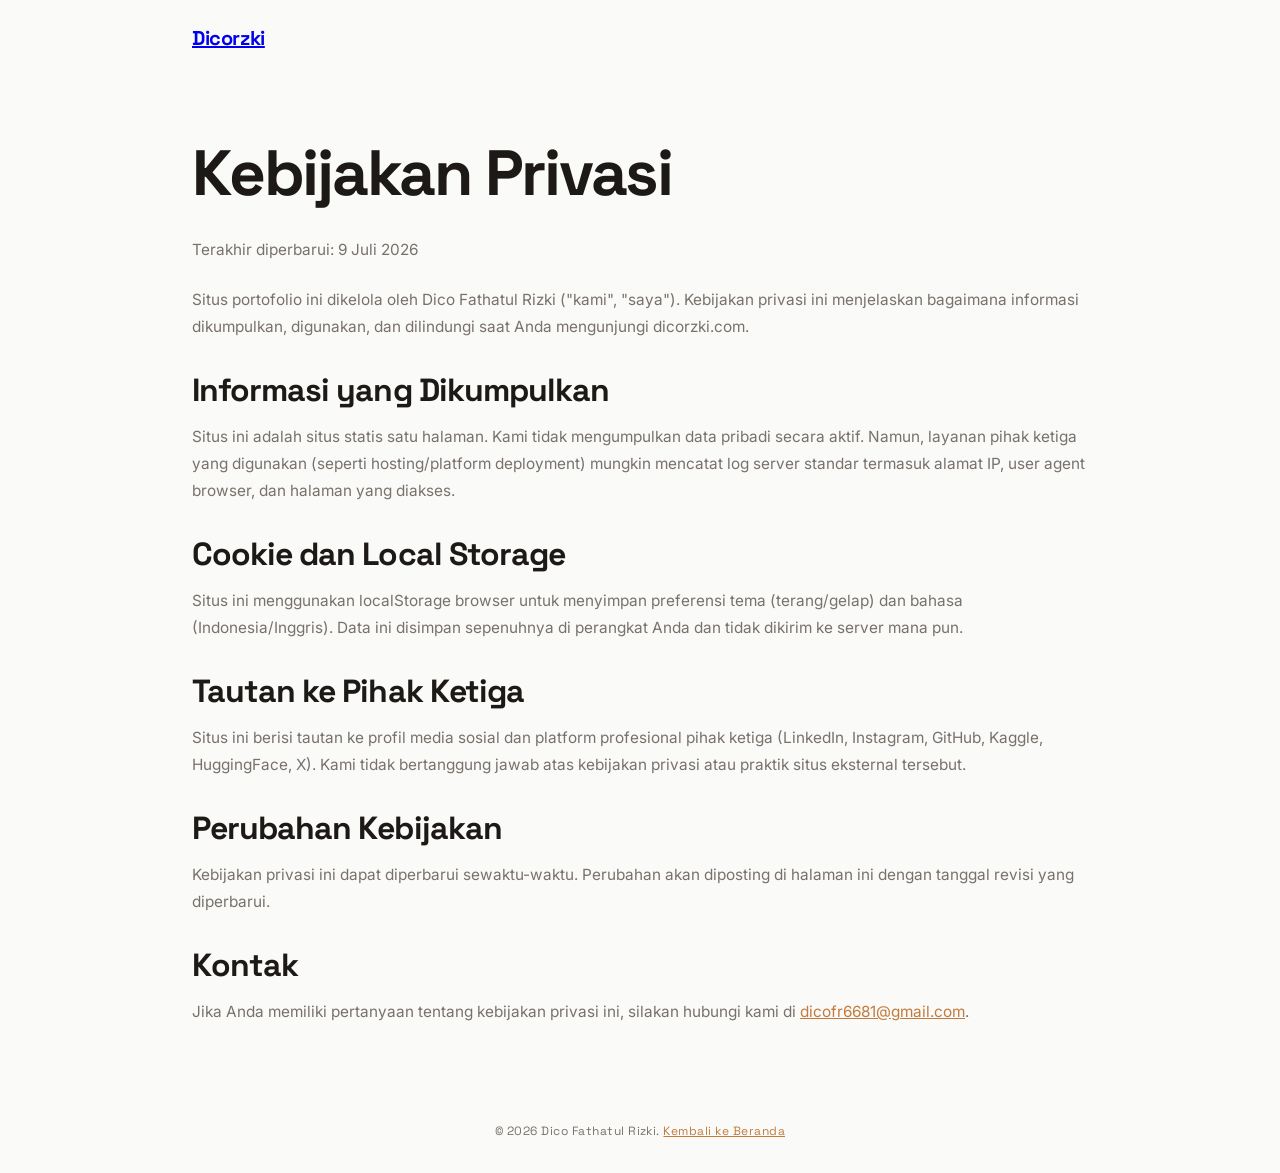
<file: privacy-policy.html>
<!DOCTYPE html>
<html lang="id">
<head>
    <meta charset="UTF-8">
    <meta name="viewport" content="width=device-width, initial-scale=1.0">
    <title>Kebijakan Privasi | Dicorzki</title>
    <meta name="description" content="Kebijakan privasi situs portofolio Dico Fathatul Rizki (Dicorzki).">
    <meta name="robots" content="index, follow">
    <link rel="canonical" href="https://dicorzki.com/privacy-policy.html">
    <link rel="icon" type="image/png" href="/assets/icon-192x192.png" sizes="192x192">
    <link rel="stylesheet" href="/styles.css">
    <link rel="preconnect" href="https://fonts.googleapis.com">
    <link rel="preconnect" href="https://fonts.gstatic.com" crossorigin>
    <link href="https://fonts.googleapis.com/css2?family=Inter:wght@300;400;500;600&family=Space+Grotesk:wght@300;400;500;600;700&display=swap" rel="stylesheet">
</head>
<body>
    <div class="min-h-screen flex flex-col">
        <header class="py-6 px-6 md:px-12 border-b border-[#E7E5E4]">
            <div class="max-w-4xl mx-auto">
                <a href="/" class="nav-logo text-xl tracking-tight">Dicorzki</a>
            </div>
        </header>
        <main class="flex-1 py-16 px-6 md:px-12">
            <div class="max-w-4xl mx-auto">
                <h1 class="section-heading mb-8">Kebijakan Privasi</h1>
                <p class="body-text text-[#78716C] mb-6">Terakhir diperbarui: 9 Juli 2026</p>
                <div class="space-y-6 body-text text-[#78716C]">
                    <p>Situs portofolio ini dikelola oleh Dico Fathatul Rizki ("kami", "saya"). Kebijakan privasi ini menjelaskan bagaimana informasi dikumpulkan, digunakan, dan dilindungi saat Anda mengunjungi dicorzki.com.</p>
                    <h2 class="card-title text-[#1C1917] mt-8 mb-4">Informasi yang Dikumpulkan</h2>
                    <p>Situs ini adalah situs statis satu halaman. Kami tidak mengumpulkan data pribadi secara aktif. Namun, layanan pihak ketiga yang digunakan (seperti hosting/platform deployment) mungkin mencatat log server standar termasuk alamat IP, user agent browser, dan halaman yang diakses.</p>
                    <h2 class="card-title text-[#1C1917] mt-8 mb-4">Cookie dan Local Storage</h2>
                    <p>Situs ini menggunakan localStorage browser untuk menyimpan preferensi tema (terang/gelap) dan bahasa (Indonesia/Inggris). Data ini disimpan sepenuhnya di perangkat Anda dan tidak dikirim ke server mana pun.</p>
                    <h2 class="card-title text-[#1C1917] mt-8 mb-4">Tautan ke Pihak Ketiga</h2>
                    <p>Situs ini berisi tautan ke profil media sosial dan platform profesional pihak ketiga (LinkedIn, Instagram, GitHub, Kaggle, HuggingFace, X). Kami tidak bertanggung jawab atas kebijakan privasi atau praktik situs eksternal tersebut.</p>
                    <h2 class="card-title text-[#1C1917] mt-8 mb-4">Perubahan Kebijakan</h2>
                    <p>Kebijakan privasi ini dapat diperbarui sewaktu-waktu. Perubahan akan diposting di halaman ini dengan tanggal revisi yang diperbarui.</p>
                    <h2 class="card-title text-[#1C1917] mt-8 mb-4">Kontak</h2>
                    <p>Jika Anda memiliki pertanyaan tentang kebijakan privasi ini, silakan hubungi kami di <a href="mailto:dicofr6681@gmail.com" class="text-[#C27B3C]">dicofr6681@gmail.com</a>.</p>
                </div>
            </div>
        </main>
        <footer class="py-8 px-6 md:px-12 border-t border-[#E7E5E4]">
            <div class="max-w-4xl mx-auto text-center footer-text text-[#78716C]">
                &copy; 2026 Dico Fathatul Rizki. <a href="/" class="text-[#C27B3C]">Kembali ke Beranda</a>
            </div>
        </footer>
    </div>
</body>
</html>
</file>
<file: styles.css>
/* ============================================================
   DICORZKI — STATIC CSS (Tailwind-equivalent + Custom Styles)
   Generated: 2026-07-09 | Production-ready, no CDN dependency
   ============================================================ */

/* ── Tailwind-equivalent Utility Classes (Extracted & Purged) ── */

/* Layout */
.fixed{position:fixed}
.absolute{position:absolute}
.relative{position:relative}
.inset-0{top:0;right:0;bottom:0;left:0}
.top-0{top:0}
.left-0{left:0}
.z-0{z-index:0}
.z-10{z-index:10}
.z-20{z-index:20}
.z-50{z-index:50}
.z-\[100\]{z-index:100}
.z-\[101\]{z-index:101}
.z-\[102\]{z-index:102}
.z-\[9997\]{z-index:9997}
.z-\[9998\]{z-index:9998}
.z-\[9999\]{z-index:9999}
.z-\[99999\]{z-index:99999}

/* Display */
.block{display:block}
.inline-block{display:inline-block}
.flex{display:flex}
.inline-flex{display:inline-flex}
.grid{display:grid}
.hidden{display:none}

/* Flexbox */
.flex-col{flex-direction:column}
.flex-wrap{flex-wrap:wrap}
.items-center{align-items:center}
.items-start{align-items:flex-start}
.justify-center{justify-content:center}
.justify-between{justify-content:space-between}
.gap-1{gap:0.25rem}
.gap-2{gap:0.5rem}
.gap-3{gap:0.75rem}
.gap-4{gap:1rem}
.gap-6{gap:1.5rem}
.gap-8{gap:2rem}
.gap-12{gap:3rem}
.gap-16{gap:4rem}
.gap-20{gap:5rem}

/* Grid */
.grid-cols-1{grid-template-columns:repeat(1,minmax(0,1fr))}
.grid-cols-2{grid-template-columns:repeat(2,minmax(0,1fr))}
.grid-cols-3{grid-template-columns:repeat(3,minmax(0,1fr))}

/* Spacing */
.p-0{padding:0}
.p-4{padding:1rem}
.p-6{padding:1.5rem}
.p-8{padding:2rem}
.p-12{padding:3rem}
.px-4{padding-left:1rem;padding-right:1rem}
.px-6{padding-left:1.5rem;padding-right:1.5rem}
.px-8{padding-left:2rem;padding-right:2rem}
.px-12{padding-left:3rem;padding-right:3rem}
.py-1{padding-top:0.25rem;padding-bottom:0.25rem}
.py-2{padding-top:0.5rem;padding-bottom:0.5rem}
.py-3{padding-top:0.75rem;padding-bottom:0.75rem}
.py-4{padding-top:1rem;padding-bottom:1rem}
.py-6{padding-top:1.5rem;padding-bottom:1.5rem}
.py-8{padding-top:2rem;padding-bottom:2rem}
.py-12{padding-top:3rem;padding-bottom:3rem}
.py-16{padding-top:4rem;padding-bottom:4rem}
.py-20{padding-top:5rem;padding-bottom:5rem}
.py-24{padding-top:6rem;padding-bottom:6rem}
.py-32{padding-top:8rem;padding-bottom:8rem}
.pt-4{padding-top:1rem}
.pt-8{padding-top:2rem}
.pt-16{padding-top:4rem}
.pt-20{padding-top:5rem}
.pb-4{padding-bottom:1rem}
.pb-8{padding-bottom:2rem}
.pb-16{padding-bottom:4rem}
.pb-20{padding-bottom:5rem}
.pb-24{padding-bottom:6rem}
.pl-4{padding-left:1rem}
.pl-6{padding-left:1.5rem}
.pr-4{padding-right:1rem}
.pr-6{padding-right:1.5rem}
.m-0{margin:0}
.mx-auto{margin-left:auto;margin-right:auto}
.my-2{margin-top:0.5rem;margin-bottom:0.5rem}
.my-4{margin-top:1rem;margin-bottom:1rem}
.my-8{margin-top:2rem;margin-bottom:2rem}
.mt-1{margin-top:0.25rem}
.mt-2{margin-top:0.5rem}
.mt-4{margin-top:1rem}
.mt-6{margin-top:1.5rem}
.mt-8{margin-top:2rem}
.mt-12{margin-top:3rem}
.mt-16{margin-top:4rem}
.mt-20{margin-top:5rem}
.mb-0{margin-bottom:0}
.mb-1{margin-bottom:0.25rem}
.mb-2{margin-bottom:0.5rem}
.mb-4{margin-bottom:1rem}
.mb-6{margin-bottom:1.5rem}
.mb-8{margin-bottom:2rem}
.mb-12{margin-bottom:3rem}
.mb-16{margin-bottom:4rem}
.mb-20{margin-bottom:5rem}
.ml-2{margin-left:0.5rem}
.ml-auto{margin-left:auto}
.mr-auto{margin-right:auto}

/* Sizing */
.w-full{width:100%}
.w-12{width:3rem}
.w-16{width:4rem}
.w-20{width:5rem}
.w-24{width:6rem}
.w-32{width:8rem}
.w-48{width:12rem}
.w-\[120px\]{width:120px}
.max-w-\[90\%\]{max-width:90%}
.max-w-xs{max-width:20rem}
.max-w-sm{max-width:24rem}
.max-w-md{max-width:28rem}
.max-w-lg{max-width:32rem}
.max-w-xl{max-width:36rem}
.max-w-2xl{max-width:42rem}
.max-w-3xl{max-width:48rem}
.max-w-4xl{max-width:56rem}
.max-w-5xl{max-width:64rem}
.max-w-6xl{max-width:72rem}
.max-w-7xl{max-width:80rem}
.min-h-screen{min-height:100vh}
.h-full{height:100%}
.h-12{height:3rem}
.h-16{height:4rem}
.h-20{height:5rem}
.h-24{height:6rem}
.h-\[120px\]{height:120px}

/* Typography */
.text-left{text-align:left}
.text-center{text-align:center}
.text-right{text-align:right}
.text-xs{font-size:0.75rem;line-height:1rem}
.text-sm{font-size:0.875rem;line-height:1.25rem}
.text-base{font-size:1rem;line-height:1.5rem}
.text-lg{font-size:1.125rem;line-height:1.75rem}
.text-xl{font-size:1.25rem;line-height:1.75rem}
.text-2xl{font-size:1.5rem;line-height:2rem}
.text-3xl{font-size:1.875rem;line-height:2.25rem}
.text-4xl{font-size:2.25rem;line-height:2.5rem}
.text-5xl{font-size:3rem;line-height:1}
.text-6xl{font-size:3.75rem;line-height:1}
.text-7xl{font-size:4.5rem;line-height:1}
.font-light{font-weight:300}
.font-normal{font-weight:400}
.font-medium{font-weight:500}
.font-semibold{font-weight:600}
.font-bold{font-weight:700}
.leading-none{line-height:1}
.leading-tight{line-height:1.25}
.leading-snug{line-height:1.375}
.leading-relaxed{line-height:1.625}
.leading-loose{line-height:2}
.tracking-tight{letter-spacing:-0.025em}
.tracking-wide{letter-spacing:0.025em}
.tracking-wider{letter-spacing:0.05em}
.tracking-widest{letter-spacing:0.1em}
.italic{font-style:italic}
.uppercase{text-transform:uppercase}
.capitalize{text-transform:capitalize}
.underline{text-decoration-line:underline}
.no-underline{text-decoration-line:none}
.line-through{text-decoration-line:line-through}
.whitespace-nowrap{white-space:nowrap}
.text-wrap{text-wrap:wrap}
.text-balance{text-wrap:balance}

/* Colors (Light Mode) */
.text-current{color:currentColor}
.text-inherit{color:inherit}
.text-black{color:#000}
.text-white{color:#fff}
.text-\[\#1C1917\]{color:#1C1917}
.text-\[\#78716C\]{color:#78716C}
.text-\[\#C27B3C\]{color:#C27B3C}
.text-gray-400{color:#9ca3af}
.text-gray-500{color:#6b7280}
.text-gray-600{color:#4b5563}
.text-gray-700{color:#374151}
.text-gray-800{color:#1f2937}
.text-gray-900{color:#111827}

.bg-white{background-color:#fff}
.bg-black{background-color:#000}
.bg-transparent{background-color:transparent}
.bg-\[\#FAFAF8\]{background-color:#FAFAF8}
.bg-\[\#F5F5F4\]{background-color:#F5F5F4}
.bg-\[\#E7E5E4\]{background-color:#E7E5E4}
.bg-\[\#C27B3C\]{background-color:#C27B3C}
.bg-\[\#D4A373\]{background-color:#D4A373}
.bg-\[\#8B5E3C\]{background-color:#8B5E3C}
.bg-gray-50{background-color:#f9fafb}
.bg-gray-100{background-color:#f3f4f6}
.bg-gray-200{background-color:#e5e7eb}
.bg-gray-800{background-color:#1f2937}
.bg-gray-900{background-color:#111827}

.border-\[\#E7E5E4\]{border-color:#E7E5E4}
.border-\[\#C27B3C\]{border-color:#C27B3C}
.border-current{border-color:currentColor}
.border-transparent{border-color:transparent}

/* Colors (Dark Mode — applied via .dark parent) */
.dark .text-\[\#F5F5F0\]{color:#F5F5F0}
.dark .text-\[\#6B6B6B\]{color:#6B6B6B}
.dark .text-\[\#C27B3C\]{color:#C27B3C}
.dark .bg-\[\#030303\]{background-color:#030303}
.dark .bg-\[\#0A0A0A\]{background-color:#0A0A0A}
.dark .bg-\[\#111111\]{background-color:#111111}
.dark .bg-\[\#1A1A1A\]{background-color:#1A1A1A}
.dark .border-\[\#1A1A1A\]{border-color:#1A1A1A}
.dark .border-\[\#C27B3C\]{border-color:#C27B3C}

/* Borders */
.border{border-width:1px}
.border-0{border-width:0}
.border-2{border-width:2px}
.border-b{border-bottom-width:1px}
.border-t{border-top-width:1px}
.border-l{border-left-width:1px}
.border-r{border-right-width:1px}
.border-solid{border-style:solid}
.rounded-none{border-radius:0}
.rounded-sm{border-radius:0.125rem}
.rounded{border-radius:0.25rem}
.rounded-md{border-radius:0.375rem}
.rounded-lg{border-radius:0.5rem}
.rounded-xl{border-radius:0.75rem}
.rounded-2xl{border-radius:1rem}
.rounded-3xl{border-radius:1.5rem}
.rounded-full{border-radius:9999px}

/* Effects */
.opacity-0{opacity:0}
.opacity-25{opacity:0.25}
.opacity-50{opacity:0.5}
.opacity-75{opacity:0.75}
.opacity-100{opacity:1}
.mix-blend-difference{mix-blend-mode:difference}
.backdrop-blur-sm{backdrop-filter:blur(4px)}
.backdrop-blur-md{backdrop-filter:blur(12px)}
.backdrop-blur-xl{backdrop-filter:blur(24px)}
.backdrop-blur-\[30px\]{backdrop-filter:blur(30px)}

/* Transitions */
.transition-all{transition-property:all;transition-timing-function:cubic-bezier(0.4,0,0.2,1);transition-duration:150ms}
.transition-colors{transition-property:color,background-color,border-color,fill,stroke;transition-timing-function:cubic-bezier(0.4,0,0.2,1);transition-duration:150ms}
.transition-opacity{transition-property:opacity;transition-timing-function:cubic-bezier(0.4,0,0.2,1);transition-duration:150ms}
.transition-transform{transition-property:transform;transition-timing-function:cubic-bezier(0.4,0,0.2,1);transition-duration:150ms}
.duration-300{transition-duration:300ms}
.duration-500{transition-duration:500ms}
.ease-out{transition-timing-function:cubic-bezier(0,0,0.2,1)}

/* Transform */
.transform{transform:translateX(var(--tw-translate-x,0)) translateY(var(--tw-translate-y,0)) rotate(var(--tw-rotate,0)) skewX(var(--tw-skew-x,0)) skewY(var(--tw-skew-y,0)) scaleX(var(--tw-scale-x,1)) scaleY(var(--tw-scale-y,1))}
.scale-100{--tw-scale-x:1;--tw-scale-y:1}
.scale-105{--tw-scale-x:1.05;--tw-scale-y:1.05}
.scale-110{--tw-scale-x:1.1;--tw-scale-y:1.1}
.rotate-45{--tw-rotate:45deg}
.-rotate-45{--tw-rotate:-45deg}
.translate-y-0{--tw-translate-y:0}
.translate-y-4{--tw-translate-y:1rem}
.translate-y-\[-8px\]{--tw-translate-y:-8px}

/* Overflow */
.overflow-hidden{overflow:hidden}
.overflow-x-hidden{overflow-x:hidden}
.overflow-y-auto{overflow-y:auto}

/* Pointer Events */
.pointer-events-none{pointer-events:none}
.pointer-events-auto{pointer-events:auto}

/* Cursor */
.cursor-default{cursor:default}
.cursor-pointer{cursor:pointer}

/* Object Fit */
.object-cover{object-fit:cover}
.object-contain{object-fit:contain}
.object-center{object-position:center}

/* Scroll */
.scroll-smooth{scroll-behavior:smooth}

/* List */
.list-none{list-style-type:none}

/* Selection */
::selection{background-color:#C27B3C;color:#030303}

/* ── Custom Design System (from original <style>) ── */

*,*::before,*::after{margin:0;padding:0;box-sizing:border-box}
html{-webkit-font-smoothing:antialiased;-moz-osx-font-smoothing:grayscale;overflow-x:hidden;scroll-behavior:smooth}
body{overflow-x:hidden;background-color:#FAFAF8;color:#1C1917;font-family:'Inter',sans-serif;font-weight:400;line-height:1.6}
.dark body{background-color:#030303;color:#F5F5F0}

.ambient-glow{position:fixed;width:600px;height:600px;border-radius:50%;background:radial-gradient(circle,rgba(194,123,60,.07) 0%,transparent 70%);pointer-events:none;z-index:1;transform:translate(-50%,-50%);transition:left .3s ease-out,top .3s ease-out;will-change:left,top}
.mesh-bg{position:fixed;inset:0;z-index:0;pointer-events:none;opacity:.35;background:radial-gradient(at 0% 0%,rgba(194,123,60,.12) 0px,transparent 50%),radial-gradient(at 100% 0%,rgba(194,123,60,.06) 0px,transparent 50%),radial-gradient(at 100% 100%,rgba(194,123,60,.10) 0px,transparent 50%),radial-gradient(at 0% 100%,rgba(194,123,60,.04) 0px,transparent 50%);animation:meshMove 20s ease-in-out infinite alternate}
.dark .mesh-bg{opacity:.22;background:radial-gradient(at 0% 0%,rgba(194,123,60,.18) 0px,transparent 50%),radial-gradient(at 100% 0%,rgba(194,123,60,.08) 0px,transparent 50%),radial-gradient(at 100% 100%,rgba(194,123,60,.14) 0px,transparent 50%),radial-gradient(at 0% 100%,rgba(194,123,60,.06) 0px,transparent 50%)}
@keyframes meshMove{0%{transform:scale(1) rotate(0deg)}50%{transform:scale(1.1) rotate(2deg)}100%{transform:scale(1) rotate(0deg)}}

.noise-overlay{position:fixed;inset:0;pointer-events:none;z-index:9998;opacity:.025;background-image:url("data:image/svg+xml,%3Csvg viewBox='0 0 512 512' xmlns='http://www.w3.org/2000/svg'%3E%3Cfilter id='n'%3E%3CfeTurbulence type='fractalNoise' baseFrequency='0.8' numOctaves='4' stitchTiles='stitch'/%3E%3C/filter%3E%3Crect width='100%25' height='100%25' filter='url(%23n)'/%3E%3C/svg%3E")}
.vignette{position:fixed;inset:0;pointer-events:none;z-index:9997;background:radial-gradient(ellipse at center,transparent 0%,rgba(0,0,0,.12) 100%);opacity:0;transition:opacity .5s}
.dark .vignette{opacity:1}
.progress-bar{position:fixed;top:0;left:0;height:2px;background:#C27B3C;z-index:9999;transform-origin:left;transform:scaleX(0);will-change:transform}

.reveal{opacity:0;transform:translateY(40px);transition:opacity .9s cubic-bezier(0.16,1,0.3,1),transform .9s cubic-bezier(0.16,1,0.3,1)}
.reveal.visible{opacity:1;transform:translateY(0)}
.reveal-scale{opacity:0;transform:scale(0.96);transition:opacity 1s cubic-bezier(0.16,1,0.3,1),transform 1s cubic-bezier(0.16,1,0.3,1)}
.reveal-scale.visible{opacity:1;transform:scale(1)}
.reveal-delay-1{transition-delay:.1s}
.reveal-delay-2{transition-delay:.2s}
.reveal-delay-3{transition-delay:.3s}

.line-reveal{overflow:hidden;display:block}
.line-reveal-inner{display:block;transform:translateY(110%);transition:transform 1.2s cubic-bezier(0.16,1,0.3,1)}
.line-reveal.visible .line-reveal-inner{transform:translateY(0)}

.hero-title{font-family:'Space Grotesk',sans-serif;font-size:clamp(3.5rem,13vw,11rem);line-height:.88;letter-spacing:-0.045em;font-weight:700;font-feature-settings:"ss01" on,"ss02" on}
.hero-subtitle{font-family:'Space Grotesk',sans-serif;font-size:clamp(0.65rem,1.2vw,0.8rem);letter-spacing:.12em;font-weight:500;text-transform:uppercase}
.section-num{font-family:'Space Grotesk',sans-serif;font-variant-numeric:tabular-nums;font-feature-settings:"tnum";font-size:clamp(5rem,14vw,10rem);line-height:.85;font-weight:300;letter-spacing:-0.04em}
.section-heading{font-family:'Space Grotesk',sans-serif;font-size:clamp(2.2rem,5vw,4.5rem);line-height:1;letter-spacing:-0.035em;font-weight:700}
.label-text{font-family:'Space Grotesk',sans-serif;font-size:.7rem;letter-spacing:.15em;font-weight:500;text-transform:uppercase}
.body-large{font-family:'Inter',sans-serif;font-size:clamp(1.1rem,2vw,1.5rem);line-height:1.65;font-weight:400;letter-spacing:-0.01em}
.body-text{font-family:'Inter',sans-serif;font-size:clamp(0.9rem,1.2vw,1.05rem);line-height:1.75;font-weight:400;letter-spacing:0}
.card-title{font-family:'Space Grotesk',sans-serif;font-size:clamp(1.4rem,2.5vw,2rem);line-height:1.1;letter-spacing:-0.03em;font-weight:700}
.card-meta{font-family:'Space Grotesk',sans-serif;font-size:.7rem;letter-spacing:.1em;font-weight:600;text-transform:uppercase}
.skill-name{font-family:'Space Grotesk',sans-serif;font-size:1.1rem;font-weight:500;letter-spacing:-0.01em}
.contact-heading{font-family:'Space Grotesk',sans-serif;font-size:clamp(2.5rem,6vw,5rem);line-height:.95;letter-spacing:-0.04em;font-weight:700}
.accent-italic{font-family:'Inter',sans-serif;font-style:italic;font-weight:400}

.kinetic-text{background:linear-gradient(90deg,#1C1917 0%,#C27B3C 40%,#C27B3C 60%,#1C1917 100%);background-size:200% auto;-webkit-background-clip:text;-webkit-text-fill-color:transparent;background-clip:text;animation:kineticShift 8s ease-in-out infinite}
.dark .kinetic-text{background:linear-gradient(90deg,#F5F5F0 0%,#C27B3C 40%,#C27B3C 60%,#F5F5F0 100%);background-size:200% auto;-webkit-background-clip:text;-webkit-text-fill-color:transparent;background-clip:text}
@keyframes kineticShift{0%,100%{background-position:0% center}50%{background-position:100% center}}

.scroll-hint{animation:bounce 2s infinite}
@keyframes bounce{0%,20%,50%,80%,100%{transform:translateY(0)}40%{transform:translateY(-8px)}60%{transform:translateY(-4px)}}

.animated-rule{height:1px;background:linear-gradient(90deg,transparent,currentColor,transparent);opacity:.12;transform:scaleX(0);transform-origin:center;transition:transform 1.5s cubic-bezier(0.16,1,0.3,1)}
.animated-rule.visible{transform:scaleX(1)}

.link-line{position:relative;display:inline-block}
.link-line::after{content:'';position:absolute;bottom:-2px;left:0;width:100%;height:1px;background:currentColor;transform:scaleX(0);transform-origin:right;transition:transform .5s cubic-bezier(0.16,1,0.3,1)}
.link-line:hover::after{transform:scaleX(1);transform-origin:left}

.experience-stack{position:relative}
.experience-card{position:sticky;background:inherit;transition:transform .5s cubic-bezier(0.16,1,0.3,1),filter .5s cubic-bezier(0.16,1,0.3,1),box-shadow .5s cubic-bezier(0.16,1,0.3,1);will-change:transform,filter}
.experience-card:nth-child(1){z-index:4;top:8vh}
.experience-card:nth-child(2){z-index:3;top:10vh}
.experience-card:nth-child(3){z-index:2;top:12vh}
.experience-card:nth-child(4){z-index:1;top:14vh}
.experience-card:hover{box-shadow:0 25px 50px -12px rgba(194,123,60,.15)}
.dark .experience-card:hover{box-shadow:0 25px 50px -12px rgba(194,123,60,.1)}

.education-card{position:relative;overflow:hidden;transition:transform .1s ease-out;transform-style:preserve-3d;perspective:1000px}
.education-card::before{content:'';position:absolute;top:0;left:0;width:100%;height:100%;background:linear-gradient(135deg,rgba(194,123,60,.04) 0%,transparent 50%);opacity:0;transition:opacity .5s;pointer-events:none}
.education-card:hover::before{opacity:1}
.education-logo-container{transition:transform .4s cubic-bezier(0.16,1,0.3,1);transform-style:preserve-3d}
.education-card:hover .education-logo-container{transform:translateZ(20px) scale(1.02)}
.education-logo{filter:grayscale(100%) contrast(1.1);transition:filter .5s,transform .5s}
.dark .education-logo{filter:grayscale(100%) contrast(1.1) brightness(1.2)}
.education-card:hover .education-logo{filter:grayscale(0%) contrast(1)}
.dark .education-card:hover .education-logo{filter:grayscale(0%) contrast(1) brightness(1)}

.skill-grid{display:grid;gap:0}
.skill-item{display:flex;align-items:center;justify-content:space-between;padding:1.1rem 0;border-bottom:1px solid rgba(0,0,0,.06);cursor:default;transition:padding-left .4s cubic-bezier(0.16,1,0.3,1),background-color .4s,border-color .4s}
.dark .skill-item{border-color:rgba(255,255,255,.06)}
.skill-item:hover{padding-left:1rem;border-color:rgba(194,123,60,.3)}
.skill-item .skill-name{transition:color .3s}
.skill-item:hover .skill-name{color:#C27B3C}
.skill-item .skill-meta{font-family:'Space Grotesk',sans-serif;font-size:.7rem;letter-spacing:.06em;text-transform:uppercase;color:#78716C;opacity:0;transform:translateX(-8px);transition:opacity .3s,transform .3s}
.dark .skill-item .skill-meta{color:#6B6B6B}
.skill-item:hover .skill-meta{opacity:1;transform:translateX(0)}

.contact-btn{position:relative;overflow:hidden;transition:transform .3s cubic-bezier(0.16,1,0.3,1),box-shadow .3s;box-shadow:0 0 0 0 rgba(194,123,60,0)}
.contact-btn:hover{transform:scale(1.05);box-shadow:0 20px 40px -10px rgba(194,123,60,.3)}
.contact-btn::before{content:'';position:absolute;top:50%;left:50%;width:0;height:0;background:rgba(255,255,255,.1);border-radius:50%;transform:translate(-50%,-50%);transition:width .6s,height .6s}
.contact-btn:hover::before{width:300px;height:300px}

.social-icon{position:relative;transition:all .4s cubic-bezier(0.16,1,0.3,1);overflow:hidden}
.social-icon::before{content:'';position:absolute;inset:0;background:rgba(194,123,60,.1);transform:scale(0);border-radius:50%;transition:transform .4s cubic-bezier(0.16,1,0.3,1)}
.social-icon:hover::before{transform:scale(1)}
.social-icon:hover{border-color:#C27B3C;color:#C27B3C;transform:translateY(-4px);box-shadow:0 10px 30px -10px rgba(194,123,60,.3)}
.social-icon i{position:relative;z-index:1}

.mobile-menu{position:fixed;inset:0;z-index:100;background:rgba(250,250,248,.97);backdrop-filter:blur(30px);display:flex;flex-direction:column;align-items:center;justify-content:center;gap:2rem;opacity:0;pointer-events:none;transition:opacity .5s cubic-bezier(0.16,1,0.3,1)}
.dark .mobile-menu{background:rgba(3,3,3,.97)}
.mobile-menu.active{opacity:1;pointer-events:all}
.mobile-menu a{font-family:'Space Grotesk',sans-serif;font-size:2rem;font-weight:700;opacity:0;transform:translateY(20px);transition:opacity .4s,transform .4s}
.mobile-menu.active a{opacity:1;transform:translateY(0)}
.mobile-menu.active a:nth-child(1){transition-delay:.1s}
.mobile-menu.active a:nth-child(2){transition-delay:.2s}
.mobile-menu.active a:nth-child(3){transition-delay:.3s}
.mobile-menu.active a:nth-child(4){transition-delay:.4s}
.mobile-menu.active a:nth-child(5){transition-delay:.5s}
.mobile-menu.active a:nth-child(6){transition-delay:.6s}
.mobile-menu.active a:nth-child(7){transition-delay:.7s}

.hamburger{width:24px;height:20px;position:relative;cursor:pointer;z-index:101;background:none;border:none;padding:0}
.hamburger span{position:absolute;left:0;width:100%;height:2px;background:currentColor;transition:all .3s cubic-bezier(0.16,1,0.3,1)}
.hamburger span:nth-child(1){top:0}
.hamburger span:nth-child(2){top:50%;transform:translateY(-50%)}
.hamburger span:nth-child(3){bottom:0}
.hamburger.active span:nth-child(1){top:50%;transform:translateY(-50%) rotate(45deg)}
.hamburger.active span:nth-child(2){opacity:0;transform:translateX(-10px)}
.hamburger.active span:nth-child(3){bottom:50%;transform:translateY(50%) rotate(-45deg)}

.lang-toggle{font-family:'Space Grotesk',sans-serif;font-size:.7rem;font-weight:600;letter-spacing:.1em;text-transform:uppercase;display:flex;align-items:center;gap:.4rem;cursor:pointer;position:relative;z-index:102;background:none;border:none;padding:0;color:inherit}
.lang-toggle span{opacity:.5;transition:opacity .3s}
.lang-toggle span.active{opacity:1;color:#C27B3C}
.lang-toggle .lang-divider{width:1px;height:.8rem;background:currentColor;opacity:.3}

.lang-fade{transition:opacity .3s ease}
.lang-fade.switching{opacity:0}

.sr-only{position:absolute;width:1px;height:1px;padding:0;margin:-1px;overflow:hidden;clip:rect(0,0,0,0);white-space:nowrap;border-width:0}
.sr-only:focus{position:static;width:auto;height:auto;padding:0;margin:0;overflow:visible;clip:auto;white-space:normal}

.skip-link{position:absolute;top:-40px;left:0;background:#C27B3C;color:#030303;padding:8px 16px;z-index:99999;transition:top .3s;font-family:'Space Grotesk',sans-serif;font-weight:600;font-size:.8rem;letter-spacing:.05em;text-transform:uppercase}
.skip-link:focus{top:0}

.breadcrumb{list-style:none;display:flex;align-items:center;gap:.5rem;font-family:'Space Grotesk',sans-serif;font-size:.75rem;letter-spacing:.04em;color:#78716C}
.dark .breadcrumb{color:#6B6B6B}
.breadcrumb a{color:inherit;text-decoration:none;transition:color .3s}
.breadcrumb a:hover{color:#C27B3C}
.breadcrumb li:not(:last-child)::after{content:'/';margin-left:.5rem;opacity:.4}

.faq-item summary::-webkit-details-marker{display:none}
.faq-item summary{list-style:none}

.avatar-container{width:120px;height:120px;border-radius:50%;overflow:hidden;border:2px solid #C27B3C;box-shadow:0 0 30px rgba(194,123,60,.3)}
.dark .avatar-container{box-shadow:0 0 30px rgba(194,123,60,.2)}
.avatar-img{width:100%;height:100%;object-fit:cover}

.cv-download-btn{display:inline-flex;align-items:center;gap:.75rem;padding:.75rem 1.5rem;border:1px solid #C27B3C;color:#C27B3C;border-radius:9999px;font-family:'Space Grotesk',sans-serif;font-size:.8rem;font-weight:600;letter-spacing:.05em;text-transform:uppercase;transition:all .3s}
.cv-download-btn:hover{background:#C27B3C;color:#030303;transform:translateY(-2px)}

.project-card{position:relative;overflow:hidden;border-radius:1rem;transition:transform .5s cubic-bezier(0.16,1,0.3,1),box-shadow .5s}
.project-card:hover{transform:translateY(-8px);box-shadow:0 25px 50px -12px rgba(194,123,60,.15)}
.dark .project-card:hover{box-shadow:0 25px 50px -12px rgba(194,123,60,.1)}
.project-card-img{width:100%;aspect-ratio:16/9;object-fit:cover;transition:transform .6s cubic-bezier(0.16,1,0.3,1)}
.project-card:hover .project-card-img{transform:scale(1.05)}
.project-card-overlay{position:absolute;inset:0;background:linear-gradient(to top,rgba(0,0,0,.7) 0%,transparent 60%);opacity:0;transition:opacity .4s;display:flex;flex-direction:column;justify-content:flex-end;padding:1.5rem}
.project-card:hover .project-card-overlay{opacity:1}

/* Responsive */
@media(min-width:640px){
.sm\:flex{display:flex}
.sm\:grid-cols-2{grid-template-columns:repeat(2,minmax(0,1fr))}
.sm\:text-5xl{font-size:3rem;line-height:1}
.sm\:px-6{padding-left:1.5rem;padding-right:1.5rem}
}
@media(min-width:768px){
.md\:flex{display:flex}
.md\:hidden{display:none}
.md\:grid-cols-2{grid-template-columns:repeat(2,minmax(0,1fr))}
.md\:grid-cols-3{grid-template-columns:repeat(3,minmax(0,1fr))}
.md\:flex-row{flex-direction:row}
.md\:items-end{align-items:flex-end}
.md\:justify-between{justify-content:space-between}
.md\:text-6xl{font-size:3.75rem;line-height:1}
.md\:px-12{padding-left:3rem;padding-right:3rem}
.md\:py-32{padding-top:8rem;padding-bottom:8rem}
.md\:py-40{padding-top:10rem;padding-bottom:10rem}
.md\:pt-32{padding-top:8rem}
.md\:pb-32{padding-bottom:8rem}
.md\:gap-12{gap:3rem}
.md\:gap-16{gap:4rem}
.md\:gap-20{gap:5rem}
.md\:mt-0{margin-top:0}
.md\:mt-20{margin-top:5rem}
.md\:mb-0{margin-bottom:0}
.md\:w-auto{width:auto}
.md\:max-w-xl{max-width:36rem}
.md\:max-w-2xl{max-width:42rem}
.md\:max-w-3xl{max-width:48rem}
.md\:max-w-4xl{max-width:56rem}
}
@media(min-width:1024px){
.lg\:grid-cols-3{grid-template-columns:repeat(3,minmax(0,1fr))}
.lg\:grid-cols-4{grid-template-columns:repeat(4,minmax(0,1fr))}
.lg\:px-16{padding-left:4rem;padding-right:4rem}
.lg\:px-20{padding-left:5rem;padding-right:5rem}
.lg\:py-40{padding-top:10rem;padding-bottom:10rem}
.lg\:text-7xl{font-size:4.5rem;line-height:1}
.lg\:gap-20{gap:5rem}
.lg\:gap-24{gap:6rem}
}
@media(min-width:1280px){
.xl\:px-24{padding-left:6rem;padding-right:6rem}
}

@media(max-width:768px){
.experience-card{position:relative!important;top:0!important}
.hero-title{letter-spacing:-0.03em}
.ambient-glow{display:none}
.section-num{font-size:4rem}
.breadcrumb{display:none}
.avatar-container{width:80px;height:80px}
}
@media(max-width:480px){
.hero-title{font-size:clamp(2.8rem,14vw,4rem);letter-spacing:-0.02em}
.section-num{font-size:3.5rem}
.contact-heading{font-size:clamp(2rem,10vw,3rem)}
}

@media(prefers-reduced-motion:reduce){
*,*::before,*::after{animation:none!important;transition:none!important}
.reveal,.reveal-scale,.line-reveal-inner,.animated-rule{opacity:1;transform:none}
.mesh-bg{animation:none}
}

::-webkit-scrollbar{width:3px}
::-webkit-scrollbar-track{background:transparent}
::-webkit-scrollbar-thumb{background:#404040;border-radius:2px}
*:focus-visible{outline:2px solid #C27B3C;outline-offset:3px}

.nav-logo{font-family:'Space Grotesk',sans-serif;font-weight:700;letter-spacing:-0.02em}
.footer-text{font-family:'Space Grotesk',sans-serif;font-size:.75rem;letter-spacing:.04em}
.year-counter{font-family:'Space Grotesk',sans-serif;font-variant-numeric:tabular-nums}

/* ── Explicit Header Nav Colors ── */
#main-nav a{color:#1C1917}
.dark #main-nav a{color:#F5F5F0}
#main-nav .nav-logo{color:#1C1917}
.dark #main-nav .nav-logo{color:#F5F5F0}

/* ── Explicit Card Title Colors ── */
.card-title{color:#1C1917}
.dark .card-title{color:#F5F5F0}

/* ── Explicit text colors for elements without them ── */
.text-inherit{color:inherit}

/* ── Prevent FOUC for dark mode ── */
html.dark body{background-color:#030303;color:#F5F5F0}
html:not(.dark) body{background-color:#FAFAF8;color:#1C1917}

/* ── Header Background with Opacity ── */
.bg-white\/85{background-color:rgba(255,255,255,.85)}
.dark .bg-\[\#0A0A0A\]\/85{background-color:rgba(10,10,10,.85)}

/* ── Ensure dark mode text colors are explicit ── */
.dark .text-\[\#F5F5F0\]{color:#F5F5F0!important}
.dark .text-\[\#6B6B6B\]{color:#6B6B6B!important}
.dark .text-\[\#C27B3C\]{color:#C27B3C!important}
.dark .text-\[\#D4A373\]{color:#D4A373!important}

/* ── Ensure light mode text colors are explicit ── */
.text-\[\#1C1917\]{color:#1C1917!important}
.text-\[\#78716C\]{color:#78716C!important}
.text-\[\#C27B3C\]{color:#C27B3C!important}

/* ── Mobile nav link styling ── */
.mobile-nav-link{color:#1C1917}
.dark .mobile-nav-link{color:#F5F5F0}

/* ── Social icon text color fix ── */
.social-icon{color:#1C1917}
.dark .social-icon{color:#F5F5F0}
</file>
